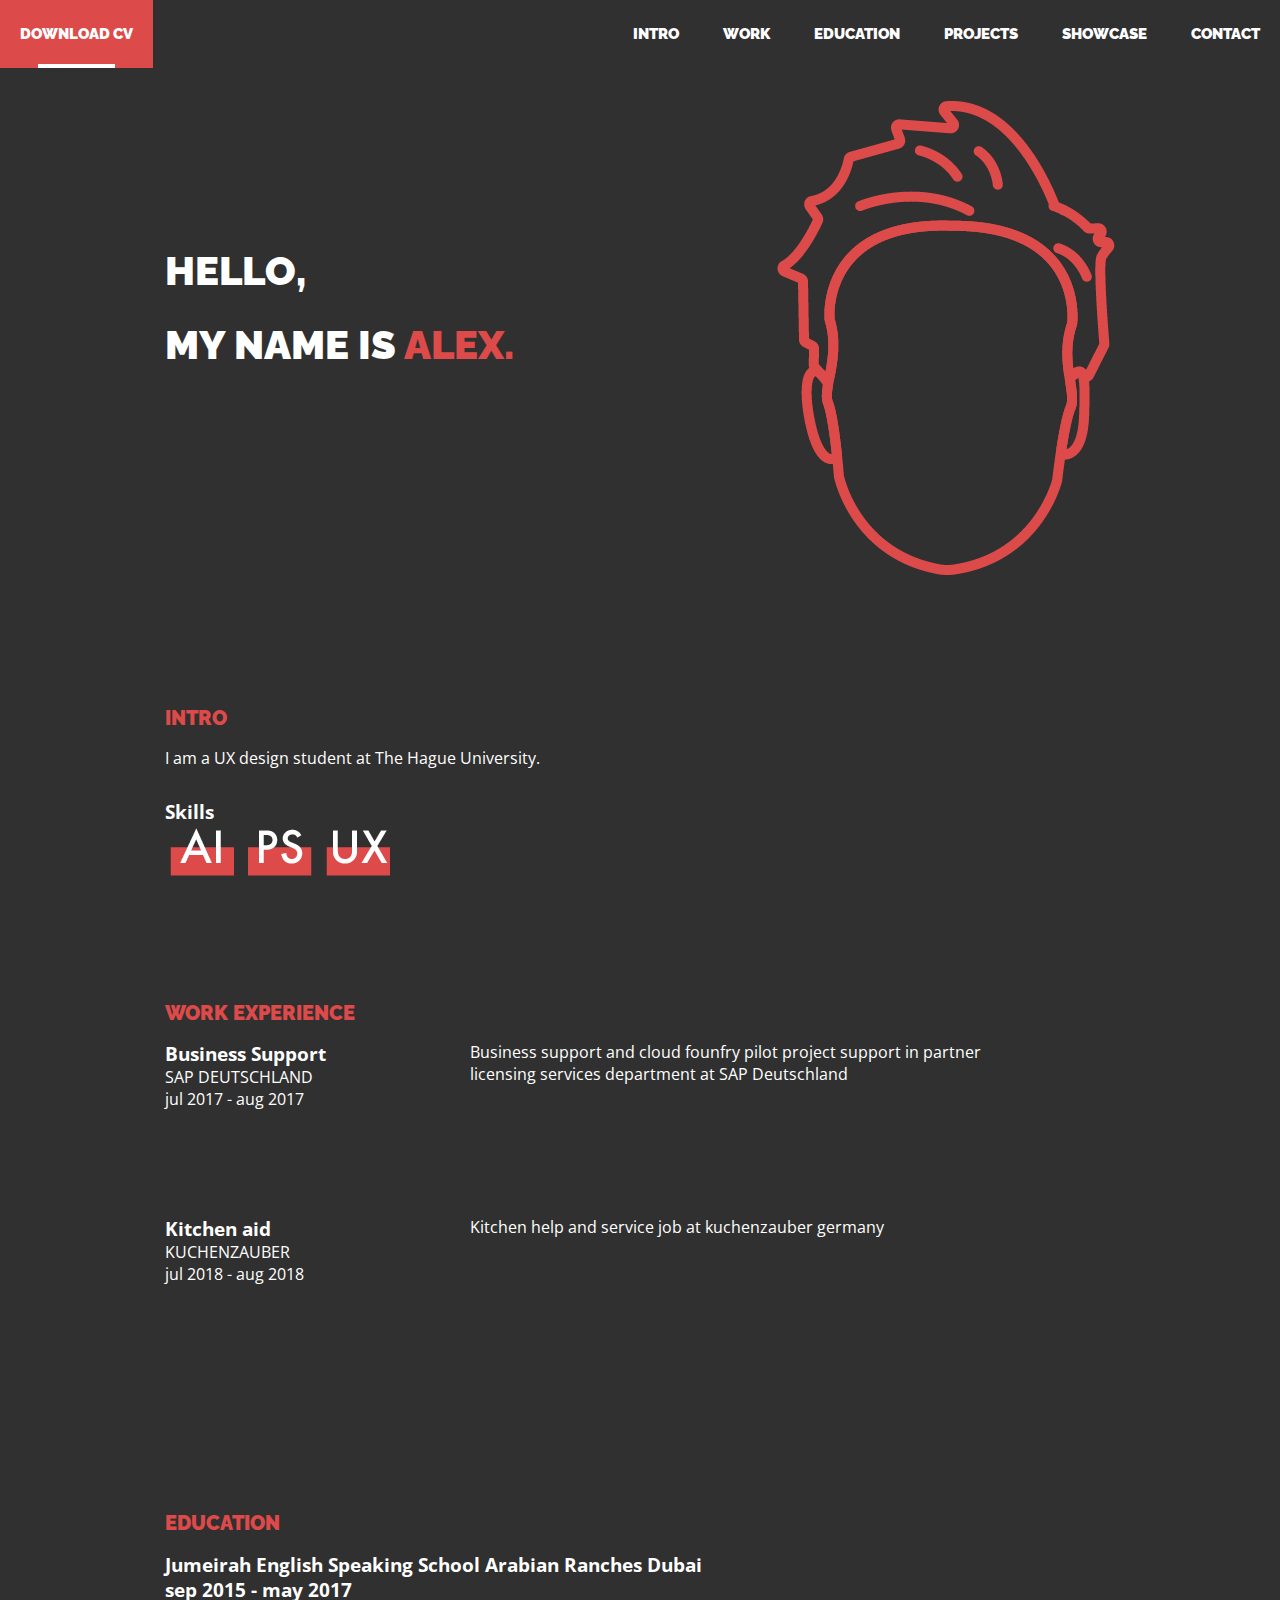
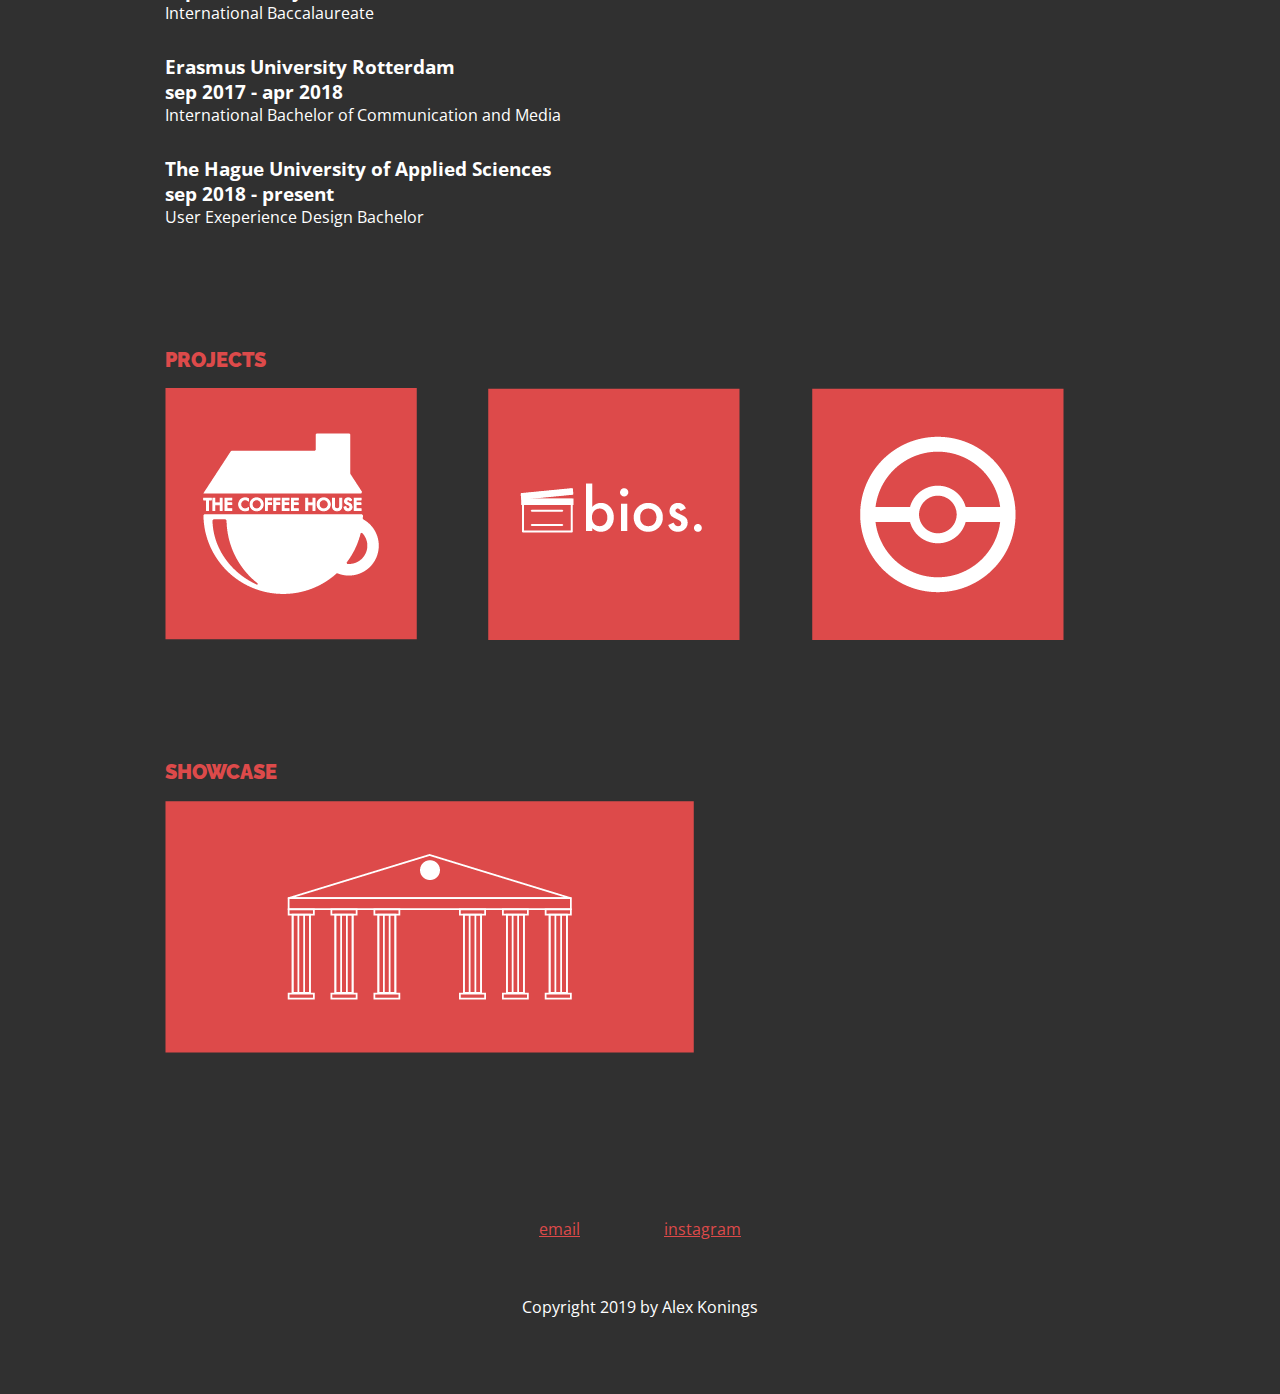
<file: Alex Konings Resume/index.html>
<!DOCTYPE html>
<html lang="en">
<head>
    <meta charset="UTF-8">
    <meta name="viewport" content="width=device-width, initial-scale=1.0">
    <title>Alex Konings</title>
    <link href="https://fonts.googleapis.com/css?family=Open+Sans|Raleway:900" rel="stylesheet">
    <link rel="stylesheet" href="css/styles.css">
</head>

<body>
    <!-- // Basics -->
    <header>
        
    <nav>
        <a href="resume.pdf" target="_blank" class="btn download" download>download cv</a>
            <div class="nav-items">
                <a href="#intro"> Intro </a>
                <a href="#experience"> Work </a>
                <a href="#edu"> Education </a>
                <a href="#proj"> Projects </a>
                <a href="#sc"> Showcase </a>
                <a href="#contact"> Contact </a>

            </div>
        

    </nav>
    <div class="content-wrap">
        <img src="images/face.png"  alt="face outline" id="faceimage">
        <h1 style="padding-top:110px;">HELLO,</h1>
        <h1>MY NAME IS <span style="color:#DD4A4A;"> ALEX. </span></h1>
    </div>
    
    </header>


    
    <main> 
        <!-- // intro -->
        <section id="int" class="intro">
            <div class="content-wrap">
                <h2>INTRO</h2>

                <!-- intro -->
                <p>I am a UX design student at The Hague University.</p>

                <h3>Skills</h3>
                <img src="images/ai.png"  alt="ai" class="skills">
                <img src="images/ps.png"  alt="ps" class="skills">
                <img src="images/ux.png"  alt="ux" class="skills">

            <!-- End of intro. -->
            </div>
        </section>

        <!-- // Work Experience -->
        <section id="experience" class="work">
            <div class="content-wrap">
            <h2>WORK EXPERIENCE</h2>

            <!-- Job 1 -->
            <div class="col-narrow">
                <h3>Business Support</h3>
                <p class="uppercase">SAP Deutschland</p>
                <p>jul 2017 - aug 2017</p>
            </div>

            <div class="col-wide job-description">
                <p>Business support and cloud founfry pilot project support in partner licensing services department at SAP Deutschland</p>
            </div>

            <!-- Job 2 -->
            <div class="col-narrow">
                <h3>Kitchen aid</h3>
                <p class="uppercase">Kuchenzauber</p>
                <p>jul 2018 - aug 2018 </p>
            </div>
            
            <div class="col-wide job-description">
                <p>Kitchen help and service job at kuchenzauber germany</p>
            </div>
            <!-- end of Job Details block. -->
            </div>
        </section>


        <!-- // Education -->
        <section a id="edu" class="education">
            <div class="content-wrap">
            <h2>EDUCATION</h2>

            <!-- School details: copy this whole block to add more schools. -->
            <h3>Jumeirah English Speaking School Arabian Ranches Dubai</h3> 
            <h3>sep 2015 - may 2017</h3>
            <p>International Baccalaureate</p>

            <h3>Erasmus University Rotterdam</h3> 
            <h3>sep 2017 - apr 2018</h3>
            <p>International Bachelor of Communication and Media</p>

            <!-- School details: copy this whole block to add more schools. -->
            <h3>The Hague University of Applied Sciences</h3>
            <h3> sep 2018 - present </h3>
            <p>User Exeperience Design Bachelor</p>

            <!-- End of school details. -->
        </div>
        </section>

        <!-- // Projects -->
        <section a id="proj" class="projects">
            <div class="content-wrap">
            <h2>PROJECTS</h2>

            <!-- PROJECT details -->
            
        <main class="grid">
        <img src="images/coffeehouse.png"  alt="coffe house" onclick="openPhoto(this.id)" id="ch" class="cursor">
        <img src="images/bios.png"  alt="interaction design" onclick="openPhoto(this.id)" id="id" class="cursor">
        <img src="images/pokemon.png"  alt="iux" onclick="openPhoto(this.id)" id="iux" class="cursor">
        </main>

        <div id="myModal" class="modal">
            <img class="modal-content" id="img01">
        </div>
        
        <script>
        // Get the modal
        var modal = document.getElementById('myModal');
        
        // Get the image and insert it inside the modal - use its "alt" text as a caption
        var modalImg = document.getElementById("img01");
        function openPhoto(id){
            modal.style.display = "block";
            modalImg.src = "images/" + id + ".png";
        }
        
        // Get the <span> element that closes the modal
        var span = document.getElementsByClassName("modal")[0];
        
        // When the user clicks on <span> (x), close the modal
        span.onclick = function() { 
            modal.style.display = "none";
        }
        </script>
            <!-- End of project details. -->
        </div>
        </section>



         <!-- // Showcase -->
        <section a id="sc" class="showcase">
            <div class="content-wrap">
            <h2>SHOWCASE</h2>

            <!-- PROJECT details -->
            <img src="images/greek.png"  alt="bespoke design" onclick="openPhoto(this.id)" id="bd" class="cursor">

            <!-- End of project details. -->
        </div>
        </section>
            
    </main>
    
    <!-- // Footer & contact info -->
    <footer id="contact">
        <div class="content-wrap">
        <!-- Social media and contact links -->
        <div class="contact-info">
            <a href="mailto:koningsalex@gmail.com">email</a>
            <a href="https://www.instagram.com/alex.konings/" target="_blank">instagram</a>
        </div>

        <p>Copyright 2019 by Alex Konings</p>
    </div>
    </footer>
</body>
</html>
</file>
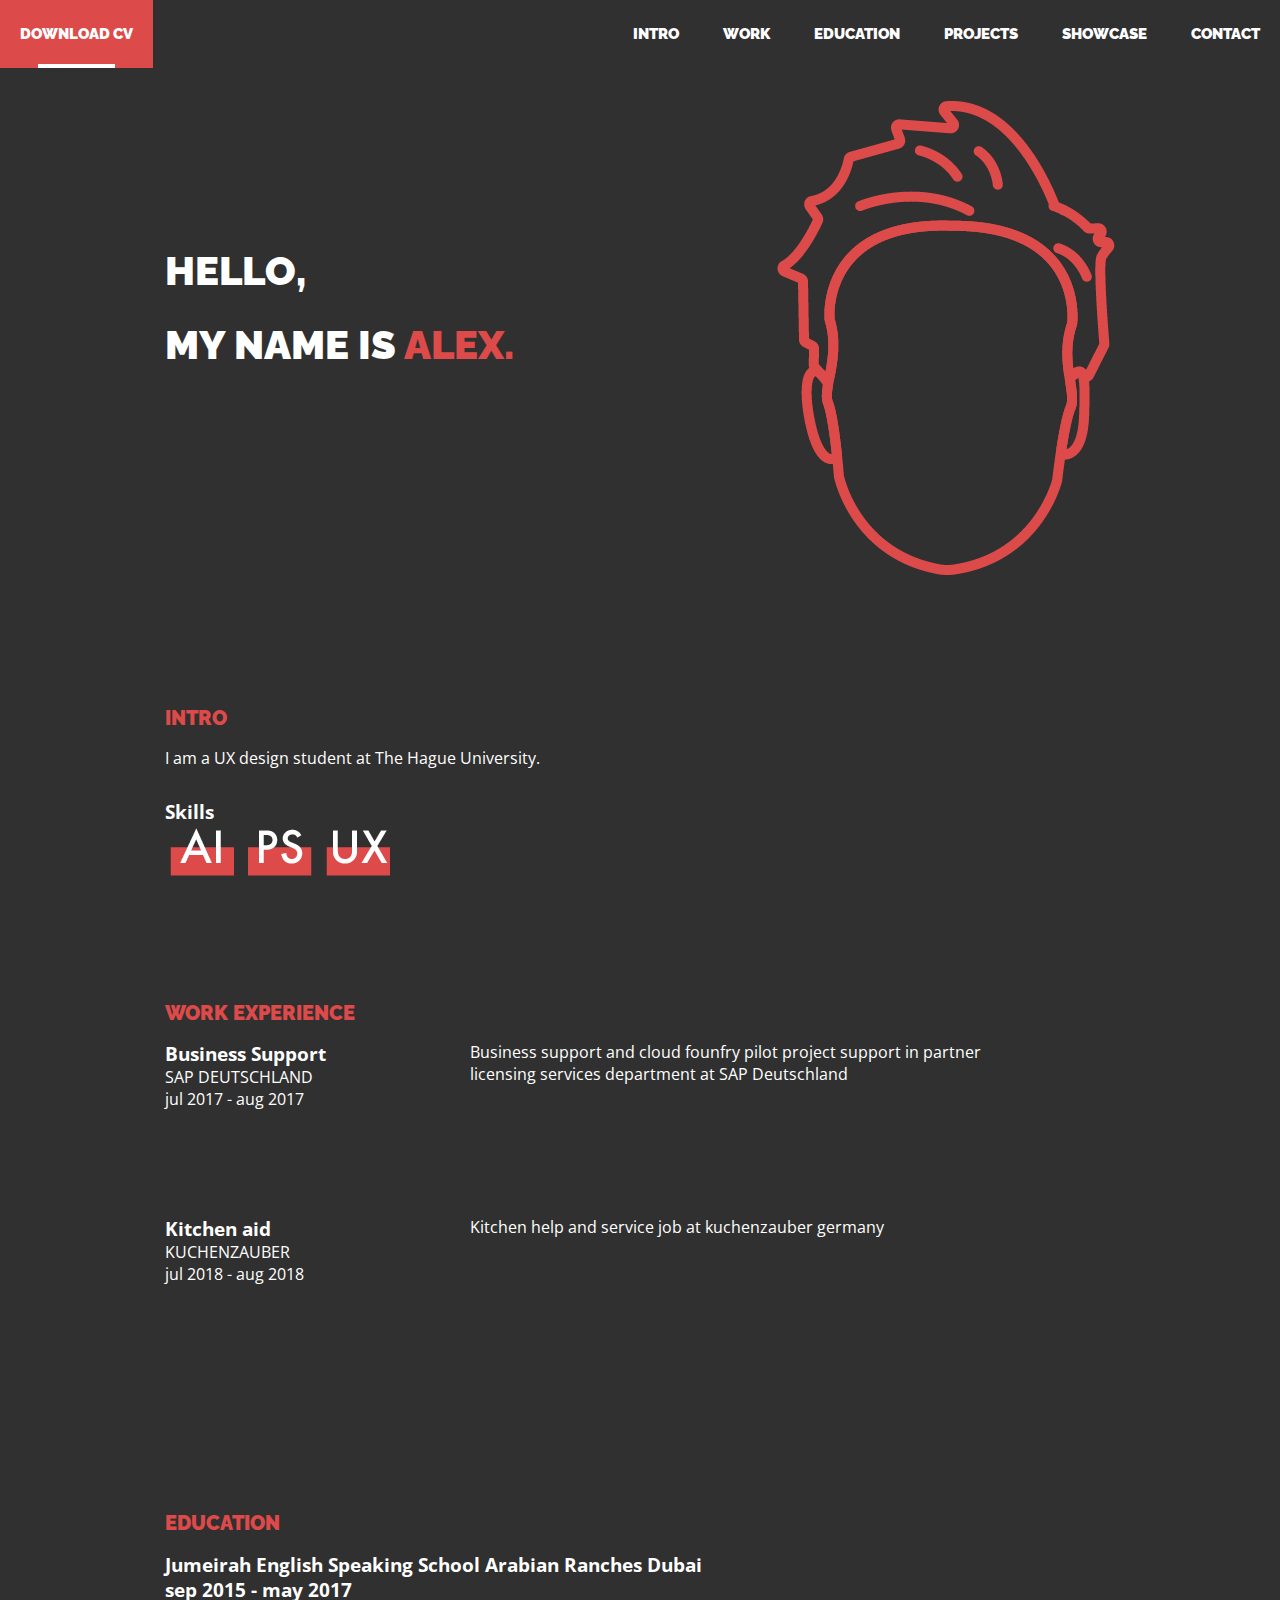
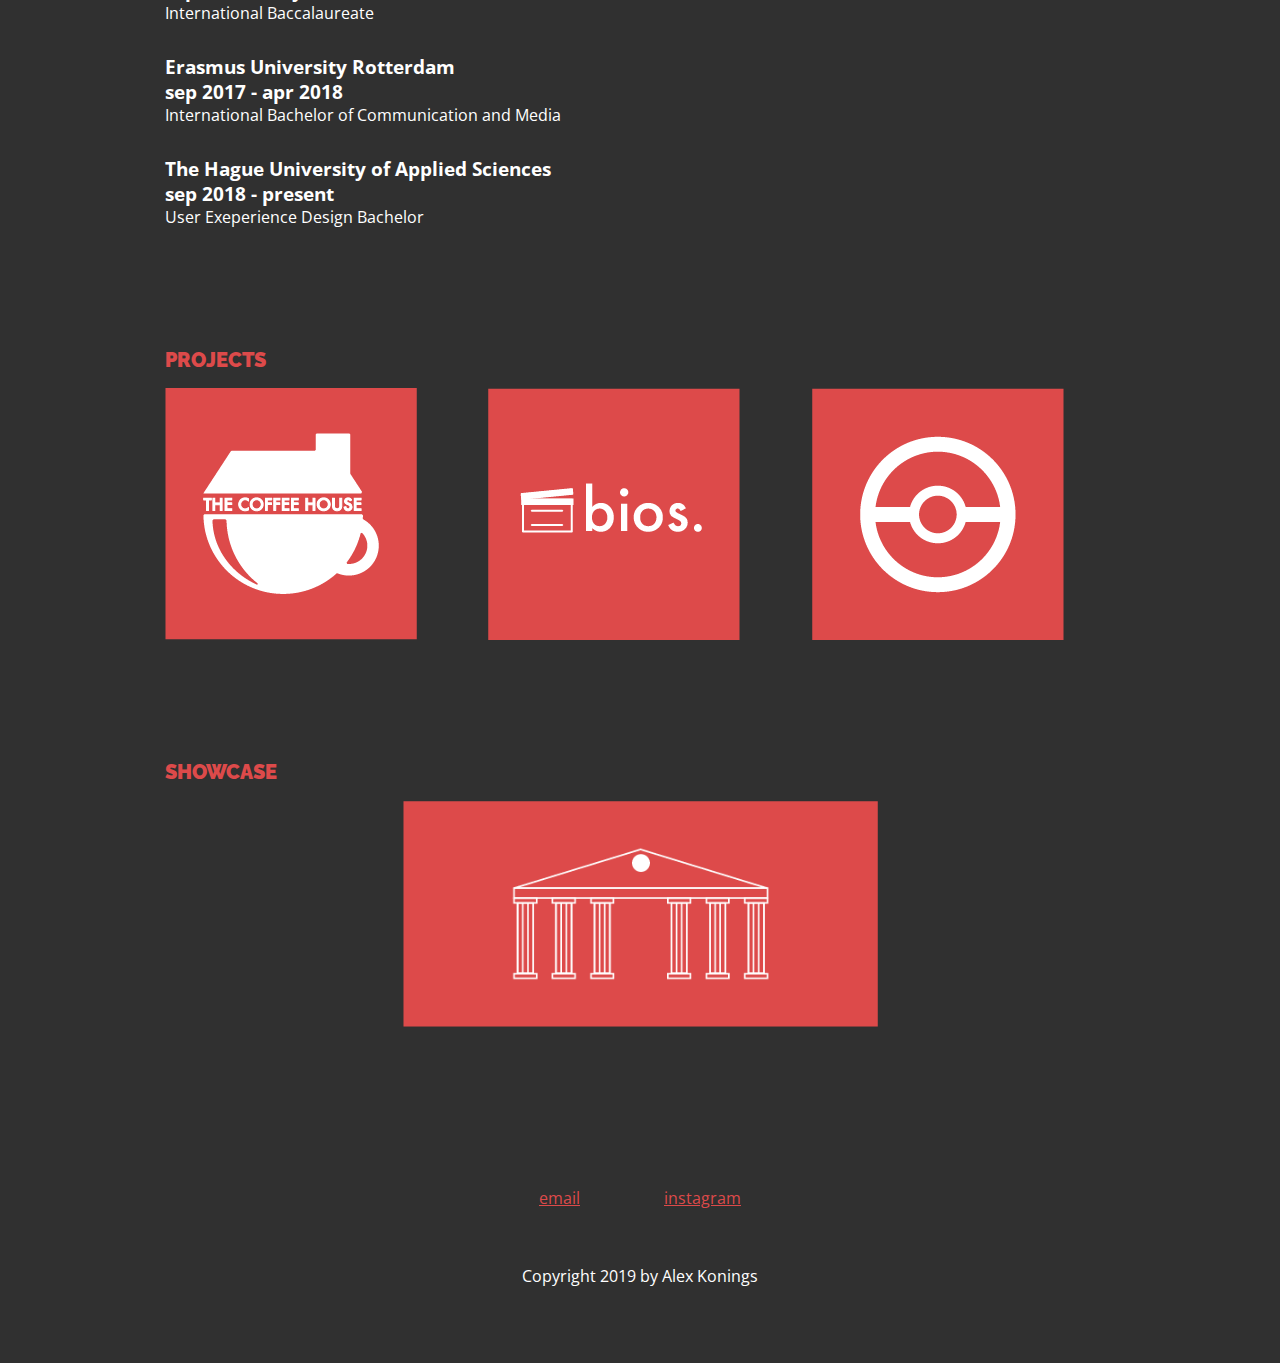
<file: CSS Resume/index.html>
<!DOCTYPE html>
<html lang="en">
<head>
    <meta charset="UTF-8">
    <meta name="viewport" content="width=device-width, initial-scale=1.0">
    <title>Alex Konings</title>
    <link href="https://fonts.googleapis.com/css?family=Open+Sans|Raleway:900" rel="stylesheet">
    <link rel="stylesheet" href="css/styles.css">
</head>

<body>
    <!-- // Basics -->
    <header>
        
    <nav>
        <a href="resume.pdf" target="_blank" class="btn download" download>download cv</a>
            <div class="nav-items">
                <a href="#intro"> Intro </a>
                <a href="#experience"> Work </a>
                <a href="#edu"> Education </a>
                <a href="#proj"> Projects </a>
                <a href="#sc"> Showcase </a>
                <a href="#contact"> Contact </a>

            </div>
        

    </nav>
    <div class="content-wrap">
        <img src="images/face.png"  alt="face outline" id="faceimage">
        <h1 style="padding-top:110px;">HELLO,</h1>
        <h1>MY NAME IS <span style="color:#DD4A4A;"> ALEX. </span></h1>
    </div>
    
    </header>


    
    <main> 
        <!-- // intro -->
        <section id="int" class="intro">
            <div class="content-wrap">
                <h2>INTRO</h2>

                <!-- intro -->
                <p>I am a UX design student at The Hague University.</p>

                <h3>Skills</h3>
                <img src="images/ai.png"  alt="ai" class="skills">
                <img src="images/ps.png"  alt="ps" class="skills">
                <img src="images/ux.png"  alt="ux" class="skills">

            <!-- End of intro. -->
            </div>
        </section>

        <!-- // Work Experience -->
        <section id="experience" class="work">
            <div class="content-wrap">
            <h2>WORK EXPERIENCE</h2>

            <!-- Job 1 -->
            <div class="col-narrow">
                <h3>Business Support</h3>
                <p class="uppercase">SAP Deutschland</p>
                <p>jul 2017 - aug 2017</p>
            </div>

            <div class="col-wide job-description">
                <p>Business support and cloud founfry pilot project support in partner licensing services department at SAP Deutschland</p>
            </div>

            <!-- Job 2 -->
            <div class="col-narrow">
                <h3>Kitchen aid</h3>
                <p class="uppercase">Kuchenzauber</p>
                <p>jul 2018 - aug 2018 </p>
            </div>
            
            <div class="col-wide job-description">
                <p>Kitchen help and service job at kuchenzauber germany</p>
            </div>
            <!-- end of Job Details block. -->
            </div>
        </section>


        <!-- // Education -->
        <section a id="edu" class="education">
            <div class="content-wrap">
            <h2>EDUCATION</h2>

            <!-- School details: copy this whole block to add more schools. -->
            <h3>Jumeirah English Speaking School Arabian Ranches Dubai</h3> 
            <h3>sep 2015 - may 2017</h3>
            <p>International Baccalaureate</p>

            <h3>Erasmus University Rotterdam</h3> 
            <h3>sep 2017 - apr 2018</h3>
            <p>International Bachelor of Communication and Media</p>

            <!-- School details: copy this whole block to add more schools. -->
            <h3>The Hague University of Applied Sciences</h3>
            <h3> sep 2018 - present </h3>
            <p>User Exeperience Design Bachelor</p>

            <!-- End of school details. -->
        </div>
        </section>

        <!-- // Projects -->
        <section a id="proj" class="projects">
            <div class="content-wrap">
            <h2>PROJECTS</h2>

            <!-- PROJECT details -->
            
        <main class="grid">
        <img src="images/coffeehouse.png"  alt="coffe house" onclick="openPhoto(this.id)" id="ch">
        <img src="images/bios.png"  alt="interaction design" onclick="openPhoto(this.id)" id="id">
        <img src="images/pokemon.png"  alt="iux" onclick="openPhoto(this.id)" id="iux">
        </main>

        <div id="myModal" class="modal">
            <img class="modal-content" id="img01">
        </div>
        
        <script>
        // Get the modal
        var modal = document.getElementById('myModal');
        
        // Get the image and insert it inside the modal - use its "alt" text as a caption
        var modalImg = document.getElementById("img01");
        function openPhoto(id){
            modal.style.display = "block";
            modalImg.src = "images/" + id + ".png";
        }
        
        // Get the <span> element that closes the modal
        var span = document.getElementsByClassName("modal")[0];
        
        // When the user clicks on <span> (x), close the modal
        span.onclick = function() { 
            modal.style.display = "none";
        }
        </script>
            <!-- End of project details. -->
        </div>
        </section>



         <!-- // Showcase -->
        <section a id="sc" class="showcase">
            <div class="content-wrap">
            <h2>SHOWCASE</h2>

            <!-- PROJECT details -->
            <img src="images/greek.png"  alt="bespoke design" onclick="openPhoto(this.id)" id="bd" class="center">

            <!-- End of project details. -->
        </div>
        </section>
            
    </main>
    
    <!-- // Footer & contact info -->
    <footer id="contact">
        <div class="content-wrap">
        <!-- Social media and contact links -->
        <div class="contact-info">
            <a href="mailto:koningsalex@gmail.com">email</a>
            <a href="https://www.instagram.com/alex.konings/" target="_blank">instagram</a>
        </div>

        <p>Copyright 2019 by Alex Konings</p>
    </div>
    </footer>
</body>
</html>
</file>
<file: Alex Konings Resume/css/styles.css>
/*color palette
white - white
#303030 - dark grey
#DD4A4A - red

*/

/* Global styles
-----------------------*/
body {
	font-family: 'Open Sans', sans-serif;
	margin:0;
}

h1, h2 {
	font-family: 'Raleway', sans-serif;
	font-weight:900;
}
h1{
	font-size: 40px;
}

h2 {
	font-size: 20px;
	margin-top:0;
	padding-top: 0;
}

h3 {
	margin: 0;
}

a{
	color: white;
}

a: hover{
text-decoration: none;
}

.content-wrap {
	max-width: 950px;
	margin: 0 auto;
	padding: 60px 50px;
	overflow: auto;
}

.col-narrow {
	width: 30%;
	float:left;
	min-height:175px;
}

.col-wide {
	width:60%;
	float:left;
	padding-left: 20px;
	min-height:175px;
}

main h2{
	color:#DD4A4A;
}

main p, main h1, main h3 {
color:white;
}

.uppercase {
	text-transform: uppercase;
}

.btn {
	text-decoration: none;
	background: #DD4A4A;
	color:white;
	display: inline-block;
}

/* Navigation
-----------------------*/
nav {
	text-align: right;
	position:absolute;
	background: #303030;
	top:0;
	width: 100%;
}

nav a {
	padding: 25px 20px;
	display: inline-block;
	text-decoration: none;
	text-transform: uppercase;
  	position: relative;
  	text-decoration: none;
  	font-family: 'Raleway', sans-serif;
	font-weight:900;
	font-size: 15px;
}

a:hover::after {
  content: "";
  position: absolute;
  left: 25%;
  right: 25%;
  bottom: 0;
  border: 2px solid white;
}

nav p {
	text-align: left; 
	color: white; 
	padding: 25px 20px; 
	position: absolute;
	font-weight:bold; 
	margin:0;
}

/* Header and Footer
-----------------------*/
header, footer {
	background: #303030;
	color: white;
}
/* header */
header{
	padding-top: 50px;
	position: relative;
	background: #303030;
}


.download {
	position: absolute;
	top: 0;
	left:0;
	z-index: 1;
}

header h1, header h2 {
	text-align:left;
	color:#EDF2F4
	margin: 0;

}

header h1 {
	padding-bottom: none;
	margin-bottom:0;
}

#faceimage{
	position: relative;
	top:-10px;
	float:right;
}

/* footer */
footer {
	text-align: center;
}

footer a {
	color:#DD4A4A;
}

.contact-info a {
	
	padding: 40px;
	display: inline-block;
}


/* Work
-----------------------*/
.work {
background: #303030;
}

h3 ~ p {
	margin: 0;
}

.job-description p:first-of-type {
	margin-top:0;
}

/* Education
-----------------------*/
.education {
background: #303030;
}

p + h3{
	margin-top: 30px;
}

/* intro
-----------------------*/
.intro {
background: #303030;
}

.skills{
	margin: 0 5px;
}

/* projects
-----------------------*/
.projects {
background: #303030;
}

p + h3{
	margin-top: 30px;
}

.grid {
	display: grid;
	grid-template-columns: repeat(auto-fill, minmax(300px, 1fr));
	grid-gap: 20px;
	align-items: stretch;
}
.grid img {
	max-width:100%;
}

.modal{
	display:none;
	position:fixed;
	z-index:1;
	padding-top: 100px;
	left:0;
	top:0;
	width:100%;
	height:100%;
	overflow:auto;
	background-color:rgba(0,0,0,0.6);
}

.modal-content {
	margin: auto;
	display:block;
	width:80%;
	max-width: 1000px;
}

.cursor{
	cursor: pointer;
}




/* showcase
-----------------------*/
.showcase {
background: #303030;
}

p + h3{
	margin-top: 30px;
}
</file>
<file: CSS Resume/css/styles.css>
/*color palette
white - white
#303030 - dark grey
#DD4A4A - red

*/

/* Global styles
-----------------------*/
body {
	font-family: 'Open Sans', sans-serif;
	margin:0;
}

h1, h2 {
	font-family: 'Raleway', sans-serif;
	font-weight:900;
}
h1{
	font-size: 40px;
}

h2 {
	font-size: 20px;
	margin-top:0;
	padding-top: 0;
}

h3 {
	margin: 0;
}

a{
	color: white;
}

a: hover{
text-decoration: none;
}

.content-wrap {
	max-width: 950px;
	margin: 0 auto;
	padding: 60px 50px;
	overflow: auto;
}

.col-narrow {
	width: 30%;
	float:left;
	min-height:175px;
}

.col-wide {
	width:60%;
	float:left;
	padding-left: 20px;
	min-height:175px;
}

main h2{
	color:#DD4A4A;
}

main p, main h1, main h3 {
color:white;
}

.uppercase {
	text-transform: uppercase;
}

.btn {
	text-decoration: none;
	background: #DD4A4A;
	color:white;
	display: inline-block;
}

/* Navigation
-----------------------*/
nav {
	text-align: right;
	position:absolute;
	background: #303030;
	top:0;
	width: 100%;
}

nav a {
	padding: 25px 20px;
	display: inline-block;
	text-decoration: none;
	text-transform: uppercase;
  	position: relative;
  	text-decoration: none;
  	font-family: 'Raleway', sans-serif;
	font-weight:900;
	font-size: 15px;
}

a:hover::after {
  content: "";
  position: absolute;
  left: 25%;
  right: 25%;
  bottom: 0;
  border: 2px solid white;
}

nav p {
	text-align: left; 
	color: white; 
	padding: 25px 20px; 
	position: absolute;
	font-weight:bold; 
	margin:0;
}

/* Header and Footer
-----------------------*/
header, footer {
	background: #303030;
	color: white;
}
/* header */
header{
	padding-top: 50px;
	position: relative;
	background: #303030;
}


.download {
	position: absolute;
	top: 0;
	left:0;
	z-index: 1;
}

header h1, header h2 {
	text-align:left;
	color:#EDF2F4
	margin: 0;

}

header h1 {
	padding-bottom: none;
	margin-bottom:0;
}

#faceimage{
	position: relative;
	top:-10px;
	float:right;
}

/* footer */
footer {
	text-align: center;
}

footer a {
	color:#DD4A4A;
}

.contact-info a {
	
	padding: 40px;
	display: inline-block;
}


/* Work
-----------------------*/
.work {
background: #303030;
}

h3 ~ p {
	margin: 0;
}

.job-description p:first-of-type {
	margin-top:0;
}

/* Education
-----------------------*/
.education {
background: #303030;
}

p + h3{
	margin-top: 30px;
}

/* intro
-----------------------*/
.intro {
background: #303030;
}

.skills{
	margin: 0 5px;
}

/* projects
-----------------------*/
.projects {
background: #303030;
}

p + h3{
	margin-top: 30px;
}

.grid {
	display: grid;
	grid-template-columns: repeat(auto-fill, minmax(300px, 1fr));
	grid-gap: 20px;
	align-items: stretch;
}
.grid img {
	max-width:100%;
}

.modal{
	display:none;
	position:fixed;
	z-index:1;
	padding-top: 100px;
	left:0;
	top:0;
	width:100%;
	height:100%;
	overflow:auto;
	background-color:rgba(0,0,0,0.6);
}

.modal-content {
	margin: auto;
	display:block;
	width:80%;
	max-width: 1000px;
}




/* showcase
-----------------------*/
.showcase {
background: #303030;
}

p + h3{
	margin-top: 30px;
}

.center{
	display: block;
	margin-left: auto;
	margin-right: auto;
	width: 50%;
}
</file>
